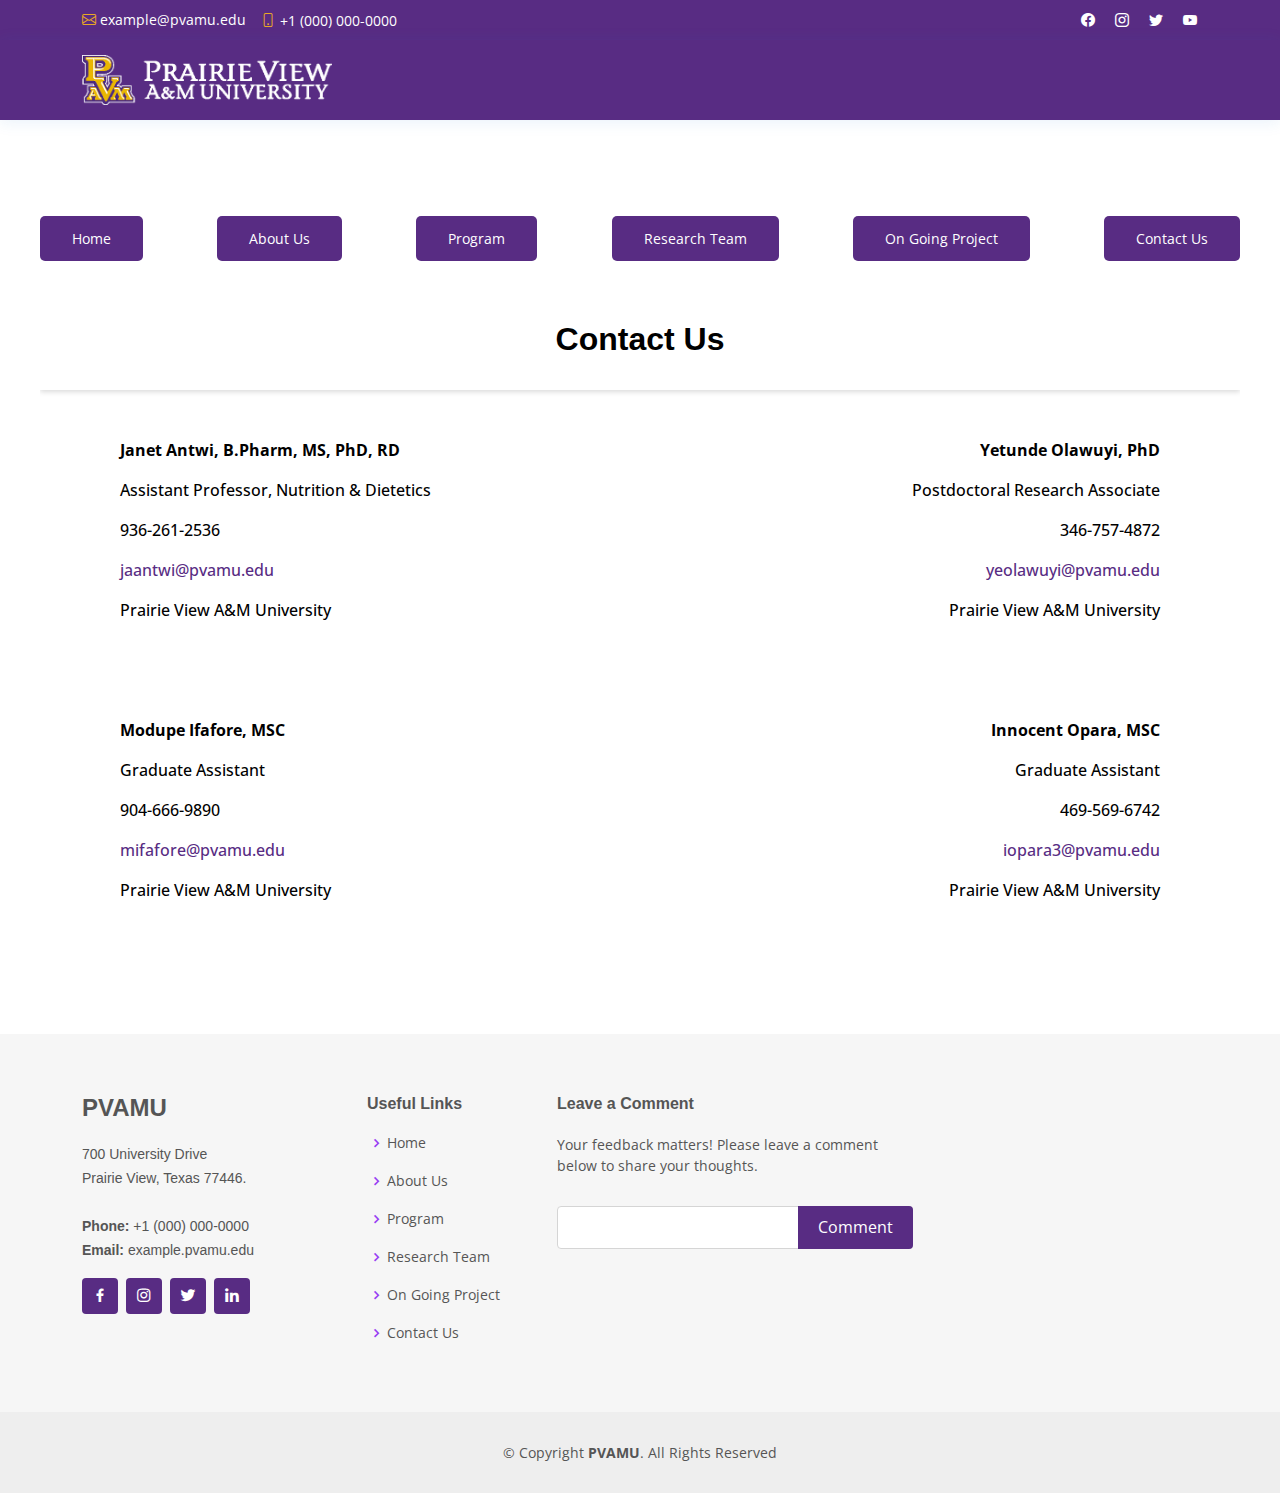
<file: pages/contact.html>
<!DOCTYPE html>
<html lang="en">
  <head>
    <meta charset="utf-8" />
    <meta content="width=device-width, initial-scale=1.0" name="viewport" />

    <title>Produce - Produce Prescription</title>

    <!-- Google Fonts -->
    <link
      href="https://fonts.googleapis.com/css?family=Open+Sans:300,300i,400,400i,600,600i,700,700i|Raleway:300,300i,400,400i,500,500i,600,600i,700,700i|Poppins:300,300i,400,400i,500,500i,600,600i,700,700i"
      rel="stylesheet"
    />

    <!-- Unicons Icons -->
    <link
      rel="stylesheet"
      href="https://unicons.iconscout.com/release/v4.0.0/css/line.css"
    />

    <!-- Vendor CSS Files -->
    <link rel="shortcut icon" href="./img/logo.png" type="image/x-icon" />
    <link href="../vendor/animate.css/animate.min.css" rel="stylesheet" />
    <link href="../vendor/bootstrap/css/bootstrap.min.css" rel="stylesheet" />
    <link
      href="../vendor/bootstrap-icons/bootstrap-icons.css"
      rel="stylesheet"
    />
    <link href="../vendor/boxicons/css/boxicons.min.css" rel="stylesheet" />
    <link href="../vendor/fontawesome-free/css/all.min.css" rel="stylesheet" />
    <link href="../vendor/glightbox/css/glightbox.min.css" rel="stylesheet" />
    <link href="../vendor/remixicon/remixicon.css" rel="stylesheet" />
    <link href="../vendor/swiper/swiper-bundle.min.css" rel="stylesheet" />

    <!-- Template Main CSS File -->
    <link href="../style.css" rel="stylesheet" />
    <link href="../css/contact.css" rel="stylesheet" />
    <script src="../js/main.js" defer></script>
  </head>

  <body>
    <!-- ======= Top Bar ======= -->
    <div id="topbar" class="d-flex align-items-center fixed-top">
      <div class="container d-flex justify-content-between">
        <div class="contact-info d-flex align-items-center">
          <i class="bi bi-envelope"></i>
          <a href="mailto:contact@example.com">example@pvamu.edu</a>
          <i class="bi bi-phone"></i> <span>+1 (000) 000-0000</span>
        </div>
        <div class="d-none d-lg-flex social-links align-items-center">
          <a href="https://www.facebook.com/pvamu" class="facebook"
            ><i class="bi bi-facebook"></i
          ></a>
          <a href="https://www.instagram.com/pvamu/?hl=en" class="instagram"
            ><i class="bi bi-instagram"></i
          ></a>
          <a href="https://twitter.com/PVAMU" class="twitter"
            ><i class="bi bi-twitter"></i
          ></a>
          <a href="https://www.youtube.com/user/pvamu" class="youtube"
            ><i class="bi bi-youtube"></i
          ></a>
        </div>
      </div>
    </div>

    <!-- ======= Header ======= -->
    <header id="header" class="fixed-top">
      <div class="container d-flex align-items-center justify-content-between">
        <a href="../index.html">
          <img src="../img/logo.png" alt="logo" width="250px" height="50px" />
        </a>
      </div>
    </header>
    <!-- End Header -->

    <!-- ======= Home Section ======= -->
    <section id="home" class="d-flex align-items-center">
      <h1></h1>
    </section>
    <!-- End Home -->

    <!-- ======= Navigation Bar ======= -->
    <nav id="nav">
      <ul>
        <li><a href="../index.html">Home</a></li>
        <li><a href="./about.html">About Us</a></li>
        <li><a href="./program.html">Program</a></li>
        <li><a href="./team.html">Research Team</a></li>
        <li><a href="./project.html">On Going Project</a></li>
        <li><a href="./contact.html">Contact Us</a></li>
      </ul>
    </nav>

    <main>
      <section id="content">
        <h2>Contact Us</h2>
        <div class="contacts">
          <div class="contact">
            <p><strong>Janet Antwi, B.Pharm, MS, PhD, RD </strong></p>
            <p>Assistant Professor, Nutrition & Dietetics</p>
            <p>936-261-2536</p>
            <p><a href="mailto:">jaantwi@pvamu.edu</a></p>
            <p>Prairie View A&M University</p>
          </div>
          <div class="contact contact-r">
            <p><strong>Yetunde Olawuyi, PhD</strong></p>
            <p>Postdoctoral Research Associate</p>
            <p>346-757-4872</p>
            <p><a href="mailto:">yeolawuyi@pvamu.edu</a></p>
            <p>Prairie View A&M University</p>
          </div>
          <div class="contact">
            <p><strong>Modupe Ifafore, MSC</strong></p>
            <p>Graduate Assistant</p>
            <p>904-666-9890</p>
            <p><a href="mailto:">mifafore@pvamu.edu</a></p>
            <p>Prairie View A&M University</p>
          </div>
          <div class="contact contact-r">
            <p><strong>Innocent Opara, MSC</strong></p>
            <p>Graduate Assistant</p>
            <p>469-569-6742</p>
            <p><a href="mailto:">iopara3@pvamu.edu</a></p>
            <p>Prairie View A&M University</p>
          </div>
        </div>
      </section>
    </main>

    <!-- ======= Footer ======= -->
    <footer id="footer">
      <div class="footer-top">
        <div class="container">
          <div class="row">
            <div class="col-lg-3 col-md-6">
              <div class="footer-info">
                <h3>PVAMU</h3>
                <p>
                  700 University Drive<br />
                  Prairie View, Texas 77446. <br /><br />
                  <strong>Phone:</strong> +1 (000) 000-0000<br />
                  <strong>Email:</strong> example.pvamu.edu<br />
                </p>
                <div class="social-links mt-3">
                  <a href="https://www.facebook.com/pvamu" class="facebook"
                    ><i class="bx bxl-facebook"></i
                  ></a>
                  <a
                    href="https://www.instagram.com/pvamu/?hl=en"
                    class="instagram"
                    ><i class="bx bxl-instagram"></i
                  ></a>
                  <a href="https://twitter.com/PVAMU" class="twitter"
                    ><i class="bx bxl-twitter"></i
                  ></a>
                  <a href="https://www.youtube.com/user/pvamu" class="youtube"
                    ><i class="bx bxl-linkedin"></i
                  ></a>
                </div>
              </div>
            </div>

            <div class="col-lg-2 col-md-6 footer-links">
              <h4>Useful Links</h4>
              <ul>
                <li>
                  <i class="bx bx-chevron-right"></i>
                  <a href="../index.html">Home</a>
                </li>
                <li>
                  <i class="bx bx-chevron-right"></i>
                  <a href="./about.html">About Us</a>
                </li>
                <li>
                  <i class="bx bx-chevron-right"></i>
                  <a href="./program.html">Program</a>
                </li>
                <li>
                  <i class="bx bx-chevron-right"></i>
                  <a href="./team.html">Research Team</a>
                </li>
                <li>
                  <i class="bx bx-chevron-right"></i>
                  <a href="./project.html">On Going Project</a>
                </li>
                <li>
                  <i class="bx bx-chevron-right"></i>
                  <a href="./contact.html">Contact Us</a>
                </li>
              </ul>
            </div>

            <div class="col-lg-4 col-md-6 footer-newsletter">
              <h4>Leave a Comment</h4>
              <p>
                Your feedback matters! Please leave a comment below to share
                your thoughts.
              </p>
              <form action="" method="post">
                <input type="email" name="email" /><input
                  type="submit"
                  value="Comment"
                />
              </form>
            </div>
          </div>
        </div>
      </div>

      <div class="container">
        <div class="copyright">
          &copy; Copyright <strong><span>PVAMU</span></strong
          >. All Rights Reserved
        </div>
      </div>
    </footer>
    <!-- End Footer -->

    <div id="preloader"></div>
    <a
      href="#"
      class="back-to-top d-flex align-items-center justify-content-center"
      ><i class="bi bi-arrow-up-short"></i
    ></a>

    <!-- Vendor JS Files -->
    <script src="../vendor/bootstrap/js/bootstrap.bundle.min.js"></script>
    <script src="../vendor/glightbox/js/glightbox.min.js"></script>
    <script src="../vendor/php-email-form/validate.js"></script>
    <script src="../vendor/purecounter/purecounter.js"></script>
    <script src="../vendor/swiper/swiper-bundle.min.js"></script>

    <!-- Template Main JS File -->
  </body>
</html>
</file>
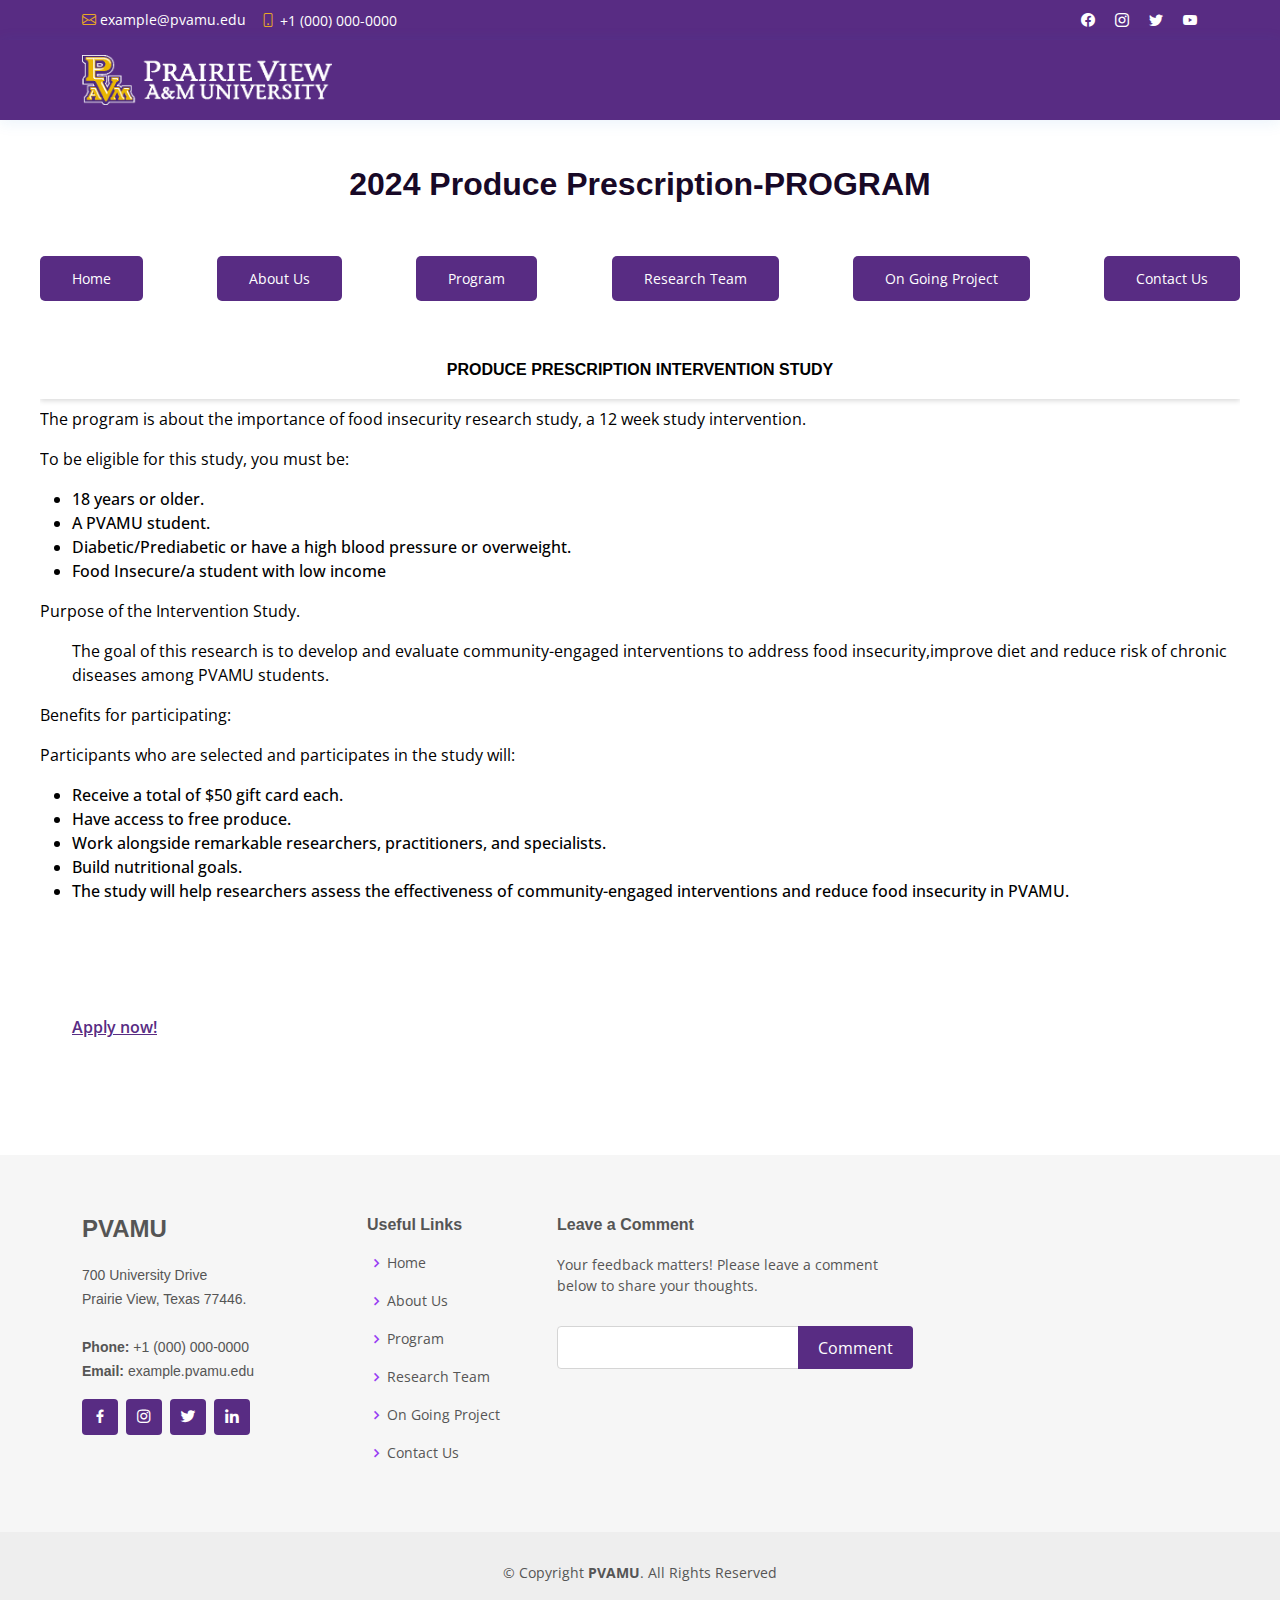
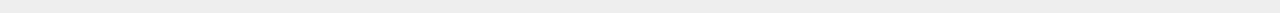
<file: pages/program.html>
<!DOCTYPE html>
<html lang="en">
  <head>
    <meta charset="utf-8" />
    <meta content="width=device-width, initial-scale=1.0" name="viewport" />

    <title>Produce - Produce Prescription</title>

    <!-- Google Fonts -->
    <link
      href="https://fonts.googleapis.com/css?family=Open+Sans:300,300i,400,400i,600,600i,700,700i|Raleway:300,300i,400,400i,500,500i,600,600i,700,700i|Poppins:300,300i,400,400i,500,500i,600,600i,700,700i"
      rel="stylesheet"
    />

    <!-- Unicons Icons -->
    <link
      rel="stylesheet"
      href="https://unicons.iconscout.com/release/v4.0.0/css/line.css"
    />

    <!-- Vendor CSS Files -->
    <link rel="shortcut icon" href="./img/logo.png" type="image/x-icon" />
    <link href="../vendor/animate.css/animate.min.css" rel="stylesheet" />
    <link href="../vendor/bootstrap/css/bootstrap.min.css" rel="stylesheet" />
    <link
      href="../vendor/bootstrap-icons/bootstrap-icons.css"
      rel="stylesheet"
    />
    <link href="../vendor/boxicons/css/boxicons.min.css" rel="stylesheet" />
    <link href="../vendor/fontawesome-free/css/all.min.css" rel="stylesheet" />
    <link href="../vendor/glightbox/css/glightbox.min.css" rel="stylesheet" />
    <link href="../vendor/remixicon/remixicon.css" rel="stylesheet" />
    <link href="../vendor/swiper/swiper-bundle.min.css" rel="stylesheet" />

    <!-- Template Main CSS File -->
    <link href="../style.css" rel="stylesheet" />
    <link href="../css/program.css" rel="stylesheet" />
    <script src="../js/main.js" defer></script>
  </head>

  <body>
    <!-- ======= Top Bar ======= -->
    <div id="topbar" class="d-flex align-items-center fixed-top">
      <div class="container d-flex justify-content-between">
        <div class="contact-info d-flex align-items-center">
          <i class="bi bi-envelope"></i>
          <a href="mailto:contact@example.com">example@pvamu.edu</a>
          <i class="bi bi-phone"></i> <span>+1 (000) 000-0000</span>
        </div>
        <div class="d-none d-lg-flex social-links align-items-center">
          <a href="https://www.facebook.com/pvamu" class="facebook"
            ><i class="bi bi-facebook"></i
          ></a>
          <a href="https://www.instagram.com/pvamu/?hl=en" class="instagram"
            ><i class="bi bi-instagram"></i
          ></a>
          <a href="https://twitter.com/PVAMU" class="twitter"
            ><i class="bi bi-twitter"></i
          ></a>
          <a href="https://www.youtube.com/user/pvamu" class="youtube"
            ><i class="bi bi-youtube"></i
          ></a>
        </div>
      </div>
    </div>

    <!-- ======= Header ======= -->
    <header id="header" class="fixed-top">
      <div class="container d-flex align-items-center justify-content-between">
        <a href="../index.html">
          <img src="../img/logo.png" alt="logo" width="250px" height="50px" />
        </a>
      </div>
    </header>
    <!-- End Header -->

    <!-- ======= Home Section ======= -->
    <section id="home" class="d-flex align-items-center">
      <h1>2024 Produce Prescription-PROGRAM</h1>
    </section>
    <!-- End Home -->

    <!-- ======= Navigation Bar ======= -->
    <nav id="nav">
      <ul>
        <li><a href="../index.html">Home</a></li>
        <li><a href="./about.html">About Us</a></li>
        <li><a href="./program.html">Program</a></li>
        <li><a href="./team.html">Research Team</a></li>
        <li><a href="./project.html">On Going Project</a></li>
        <li><a href="./contact.html">Contact Us</a></li>
      </ul>
    </nav>

    <main>
      <section id="content">
        <h6>Produce Prescription Intervention Study</h6>
        <p>The program is about the importance of food insecurity research study, a 12 week study intervention. </p>
        <p>To be eligible for this study, you must be:</p>
        <ul>
          <li>
            18 years or older.
          </li>
          <li>
            A PVAMU student.
          </li>
          <li>Diabetic/Prediabetic or have a high blood pressure or overweight.</li>
          <li>
            Food Insecure/a student with low income
          </li>
          
          </li>
        </ul>
        <p></p>
        <p>Purpose of the Intervention Study.</p>
        <ul>
          <p>The goal of this research is to develop and evaluate community-engaged interventions to address food insecurity,improve diet and reduce risk of chronic diseases among PVAMU students.</p>
          
      
        </ul>
        <p>Benefits for participating:</p>
        <p>
          <p>Participants who are selected and participates in the study will:</p>
          <ul>
            <li>
              Receive a total of $50 gift card each.
            </li>
            <li>
              Have access to free produce.
            </li>
            <li>Work alongside remarkable researchers, practitioners, and specialists.</li>
            <li>
              Build nutritional goals.
          </li>
          <li>
            The study will help researchers assess the effectiveness of community-engaged interventions and reduce food insecurity in PVAMU.
        </li>
          
          Lorem ipsum dolor sit, amet consectetur adipisicing elit. Facilis odit
          nesciunt earum eos atque. Ex cum omnis pariatur ullam? Atque,
          consectetur rerum impedit nesciunt beatae corrupti accusantium
          voluptates quasi delectus mollitia quisquam veritatis alias, quidem
          velit sequi facilis, neque consequatur facere commodi voluptatem. Id,
          esse? Fugiat enim quod architecto ut repudiandae sit tenetur vitae,
          optio aspernatur. Dolores repellat enim ea quisquam, quam ratione nemo
          quibusdam ipsam, autem quis reiciendis adipisci!
        </p>
        <p></p>
        <a href="#" class="apply-link">Apply now!</a>
      </section>
    </main>

    <!-- ======= Footer ======= -->
    <footer id="footer">
      <div class="footer-top">
        <div class="container">
          <div class="row">
            <div class="col-lg-3 col-md-6">
              <div class="footer-info">
                <h3>PVAMU</h3>
                <p>
                  700 University Drive<br />
                  Prairie View, Texas 77446. <br /><br />
                  <strong>Phone:</strong> +1 (000) 000-0000<br />
                  <strong>Email:</strong> example.pvamu.edu<br />
                </p>
                <div class="social-links mt-3">
                  <a href="https://www.facebook.com/pvamu" class="facebook"
                    ><i class="bx bxl-facebook"></i
                  ></a>
                  <a
                    href="https://www.instagram.com/pvamu/?hl=en"
                    class="instagram"
                    ><i class="bx bxl-instagram"></i
                  ></a>
                  <a href="https://twitter.com/PVAMU" class="twitter"
                    ><i class="bx bxl-twitter"></i
                  ></a>
                  <a href="https://www.youtube.com/user/pvamu" class="youtube"
                    ><i class="bx bxl-linkedin"></i
                  ></a>
                </div>
              </div>
            </div>

            <div class="col-lg-2 col-md-6 footer-links">
              <h4>Useful Links</h4>
              <ul>
                <li>
                  <i class="bx bx-chevron-right"></i>
                  <a href="../index.html">Home</a>
                </li>
                <li>
                  <i class="bx bx-chevron-right"></i>
                  <a href="./about.html">About Us</a>
                </li>
                <li>
                  <i class="bx bx-chevron-right"></i>
                  <a href="./program.html">Program</a>
                </li>
                <li>
                  <i class="bx bx-chevron-right"></i>
                  <a href="./team.html">Research Team</a>
                </li>
                <li>
                  <i class="bx bx-chevron-right"></i>
                  <a href="./project.html">On Going Project</a>
                </li>
                <li>
                  <i class="bx bx-chevron-right"></i>
                  <a href="./contact.html">Contact Us</a>
                </li>
              </ul>
            </div>

            <div class="col-lg-4 col-md-6 footer-newsletter">
              <h4>Leave a Comment</h4>
              <p>
                Your feedback matters! Please leave a comment below to share
                your thoughts.
              </p>
              <form action="" method="post">
                <input type="email" name="email" /><input
                  type="submit"
                  value="Comment"
                />
              </form>
            </div>
          </div>
        </div>
      </div>

      <div class="container">
        <div class="copyright">
          &copy; Copyright <strong><span>PVAMU</span></strong
          >. All Rights Reserved
        </div>
      </div>
    </footer>
    <!-- End Footer -->

    <div id="preloader"></div>
    <a
      href="#"
      class="back-to-top d-flex align-items-center justify-content-center"
      ><i class="bi bi-arrow-up-short"></i
    ></a>

    <!-- Vendor JS Files -->
    <script src="../vendor/bootstrap/js/bootstrap.bundle.min.js"></script>
    <script src="../vendor/glightbox/js/glightbox.min.js"></script>
    <script src="../vendor/php-email-form/validate.js"></script>
    <script src="../vendor/purecounter/purecounter.js"></script>
    <script src="../vendor/swiper/swiper-bundle.min.js"></script>

    <!-- Template Main JS File -->
  </body>
</html>
</file>
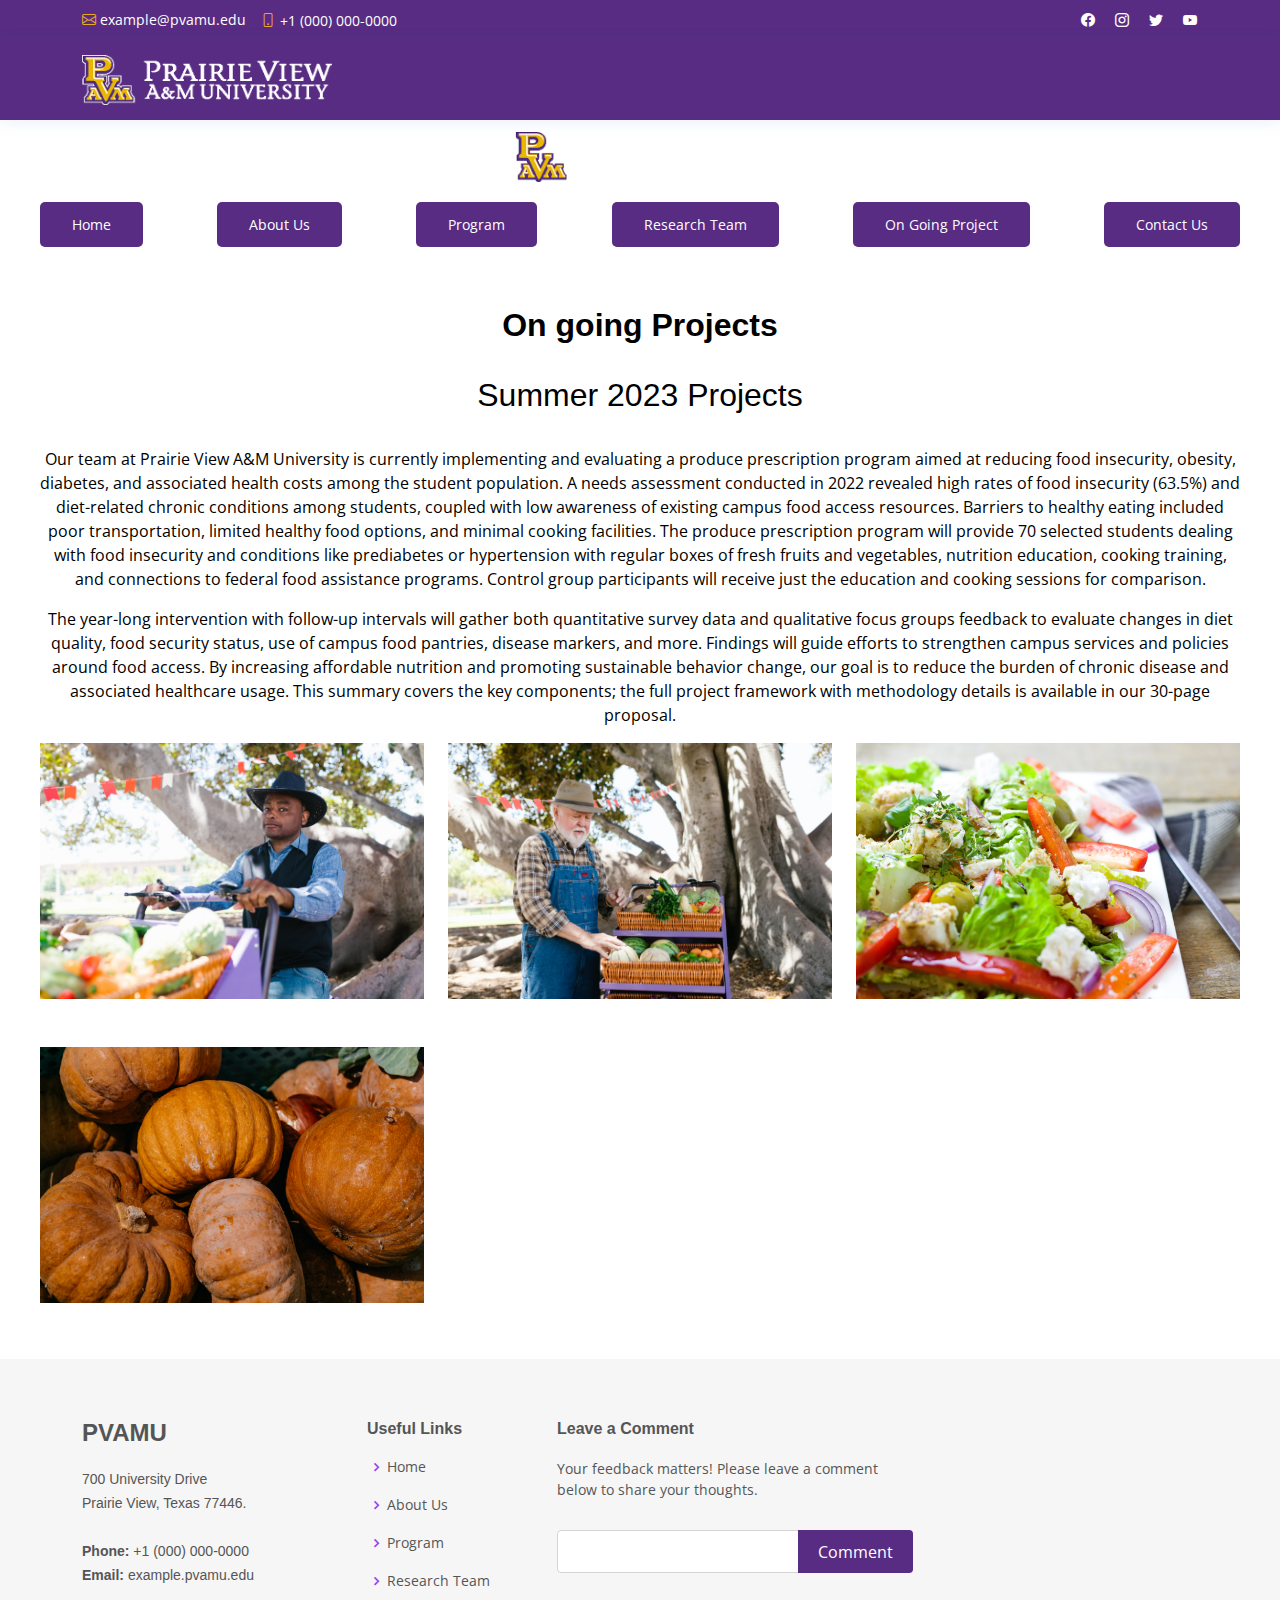
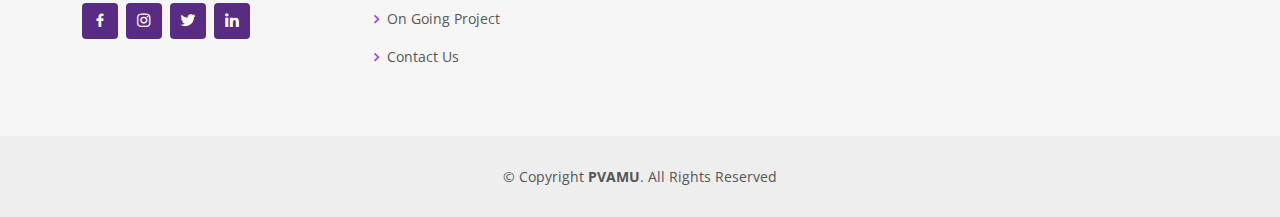
<file: pages/project.html>
<!DOCTYPE html>
<html lang="en">
  <head>
    <meta charset="utf-8" />
    <meta content="width=device-width, initial-scale=1.0" name="viewport" />

    <title>Produce - Produce Prescription</title>

    <!-- Google Fonts -->
    <link
      href="https://fonts.googleapis.com/css?family=Open+Sans:300,300i,400,400i,600,600i,700,700i|Raleway:300,300i,400,400i,500,500i,600,600i,700,700i|Poppins:300,300i,400,400i,500,500i,600,600i,700,700i"
      rel="stylesheet"
    />

    <!-- Unicons Icons -->
    <link
      rel="stylesheet"
      href="https://unicons.iconscout.com/release/v4.0.0/css/line.css"
    />

    <!-- Vendor CSS Files -->
    <link rel="shortcut icon" href="./img/logo.png" type="image/x-icon" />
    <link href="../vendor/animate.css/animate.min.css" rel="stylesheet" />
    <link href="../vendor/bootstrap/css/bootstrap.min.css" rel="stylesheet" />
    <link
      href="../vendor/bootstrap-icons/bootstrap-icons.css"
      rel="stylesheet"
    />
    <link href="../vendor/boxicons/css/boxicons.min.css" rel="stylesheet" />
    <link href="../vendor/fontawesome-free/css/all.min.css" rel="stylesheet" />
    <link href="../vendor/glightbox/css/glightbox.min.css" rel="stylesheet" />
    <link href="../vendor/remixicon/remixicon.css" rel="stylesheet" />
    <link href="../vendor/swiper/swiper-bundle.min.css" rel="stylesheet" />

    <!-- Template Main CSS File -->
    <link href="../style.css" rel="stylesheet" />
    <link href="../css/project.css" rel="stylesheet" />
    <script src="../js/main.js" defer></script>
  </head>

  <body>
    <!-- ======= Top Bar ======= -->
    <div id="topbar" class="d-flex align-items-center fixed-top">
      <div class="container d-flex justify-content-between">
        <div class="contact-info d-flex align-items-center">
          <i class="bi bi-envelope"></i>
          <a href="mailto:contact@example.com">example@pvamu.edu</a>
          <i class="bi bi-phone"></i> <span>+1 (000) 000-0000</span>
        </div>
        <div class="d-none d-lg-flex social-links align-items-center">
          <a href="https://www.facebook.com/pvamu" class="facebook"
            ><i class="bi bi-facebook"></i
          ></a>
          <a href="https://www.instagram.com/pvamu/?hl=en" class="instagram"
            ><i class="bi bi-instagram"></i
          ></a>
          <a href="https://twitter.com/PVAMU" class="twitter"
            ><i class="bi bi-twitter"></i
          ></a>
          <a href="https://www.youtube.com/user/pvamu" class="youtube"
            ><i class="bi bi-youtube"></i
          ></a>
        </div>
      </div>
    </div>

    <!-- ======= Header ======= -->
    <header id="header" class="fixed-top">
      <div class="container d-flex align-items-center justify-content-between">
        <img src="../img/logo.png" alt="logo" width="250px" height="50px" />
      </div>
    </header>
    <!-- End Header -->

    <!-- ======= Home Section ======= -->
    <section id="home" class="d-flex align-items-center">
      <div class="pic">
        <a href="../index.html">
          <img src="../img/logo.png" alt="logo" width="250px" height="50px" />
        </a>
      </div>
    </section>
    <!-- End Home -->

    <!-- ======= Navigation Bar ======= -->
    <nav id="nav">
      <ul>
        <li><a href="../index.html">Home</a></li>
        <li><a href="./about.html">About Us</a></li>
        <li><a href="./program.html">Program</a></li>
        <li><a href="./team.html">Research Team</a></li>
        <li><a href="./project.html">On Going Project</a></li>
        <li><a href="./contact.html">Contact Us</a></li>
      </ul>
    </nav>

    <main>
      <section id="content">
        <h2><strong>On going Projects</strong></h2>
        <h2>Summer 2023 Projects</h2>
  <p>Our team at Prairie View A&M University is currently implementing and evaluating a produce prescription program aimed at reducing food insecurity, obesity, diabetes, and associated health costs among the student population. 
    
    A needs assessment conducted in 2022 revealed high rates of food insecurity (63.5%) and diet-related chronic conditions among students, coupled with low awareness of existing campus food access resources. Barriers to healthy eating included poor transportation, limited healthy food options, and minimal cooking facilities.
    
    The produce prescription program will provide 70 selected students dealing with food insecurity and conditions like prediabetes or hypertension with regular boxes of fresh fruits and vegetables, nutrition education, cooking training, and connections to federal food assistance programs. Control group participants will receive just the education and cooking sessions for comparison. </p>
    
    <p>The year-long intervention with follow-up intervals will gather both quantitative survey data and qualitative focus groups feedback to evaluate changes in diet quality, food security status, use of campus food pantries, disease markers, and more. Findings will guide efforts to strengthen campus services and policies around food access.
    
    By increasing affordable nutrition and promoting sustainable behavior change, our goal is to reduce the burden of chronic disease and associated healthcare usage. This summary covers the key components; the full project framework with methodology details is available in our 30-page proposal. </p>
        <ul class="projects">
          <li class="project"><img src="../img/project9.jpg" alt="" /></li>
          <li class="project"><img src="../img/project1.jpg" alt="" /></li>
          <li class="project"><img src="../img/project2.jpg" alt="" /></li>
          <!-- <li class="project"><img src="../img/project6.jpg" alt="" /></li> -->
          <li class="project"><img src="../img/project7.jpg" alt="" /></li>
        </ul>
      </section>
    </main>

    <!-- ======= Footer ======= -->
    <footer id="footer">
      <div class="footer-top">
        <div class="container">
          <div class="row">
            <div class="col-lg-3 col-md-6">
              <div class="footer-info">
                <h3>PVAMU</h3>
                <p>
                  700 University Drive<br />
                  Prairie View, Texas 77446. <br /><br />
                  <strong>Phone:</strong> +1 (000) 000-0000<br />
                  <strong>Email:</strong> example.pvamu.edu<br />
                </p>
                <div class="social-links mt-3">
                  <a href="https://www.facebook.com/pvamu" class="facebook"
                    ><i class="bx bxl-facebook"></i
                  ></a>
                  <a
                    href="https://www.instagram.com/pvamu/?hl=en"
                    class="instagram"
                    ><i class="bx bxl-instagram"></i
                  ></a>
                  <a href="https://twitter.com/PVAMU" class="twitter"
                    ><i class="bx bxl-twitter"></i
                  ></a>
                  <a href="https://www.youtube.com/user/pvamu" class="youtube"
                    ><i class="bx bxl-linkedin"></i
                  ></a>
                </div>
              </div>
            </div>

            <div class="col-lg-2 col-md-6 footer-links">
              <h4>Useful Links</h4>
              <ul>
                <li>
                  <i class="bx bx-chevron-right"></i>
                  <a href="../index.html">Home</a>
                </li>
                <li>
                  <i class="bx bx-chevron-right"></i>
                  <a href="./about.html">About Us</a>
                </li>
                <li>
                  <i class="bx bx-chevron-right"></i>
                  <a href="./program.html">Program</a>
                </li>
                <li>
                  <i class="bx bx-chevron-right"></i>
                  <a href="./team.html">Research Team</a>
                </li>
                <li>
                  <i class="bx bx-chevron-right"></i>
                  <a href="./project.html">On Going Project</a>
                </li>
                <li>
                  <i class="bx bx-chevron-right"></i>
                  <a href="./contact.html">Contact Us</a>
                </li>
              </ul>
            </div>

            <div class="col-lg-4 col-md-6 footer-newsletter">
              <h4>Leave a Comment</h4>
              <p>
                Your feedback matters! Please leave a comment below to share
                your thoughts.
              </p>
              <form action="" method="post">
                <input type="email" name="email" /><input
                  type="submit"
                  value="Comment"
                />
              </form>
            </div>
          </div>
        </div>
      </div>

      <div class="container">
        <div class="copyright">
          &copy; Copyright <strong><span>PVAMU</span></strong
          >. All Rights Reserved
        </div>
      </div>
    </footer>
    <!-- End Footer -->

    <div id="preloader"></div>
    <a
      href="#"
      class="back-to-top d-flex align-items-center justify-content-center"
      ><i class="bi bi-arrow-up-short"></i
    ></a>

    <!-- Vendor JS Files -->
    <script src="../vendor/bootstrap/js/bootstrap.bundle.min.js"></script>
    <script src="../vendor/glightbox/js/glightbox.min.js"></script>
    <script src="../vendor/php-email-form/validate.js"></script>
    <script src="../vendor/purecounter/purecounter.js"></script>
    <script src="../vendor/swiper/swiper-bundle.min.js"></script>

    <!-- Template Main JS File -->
  </body>
</html>
</file>
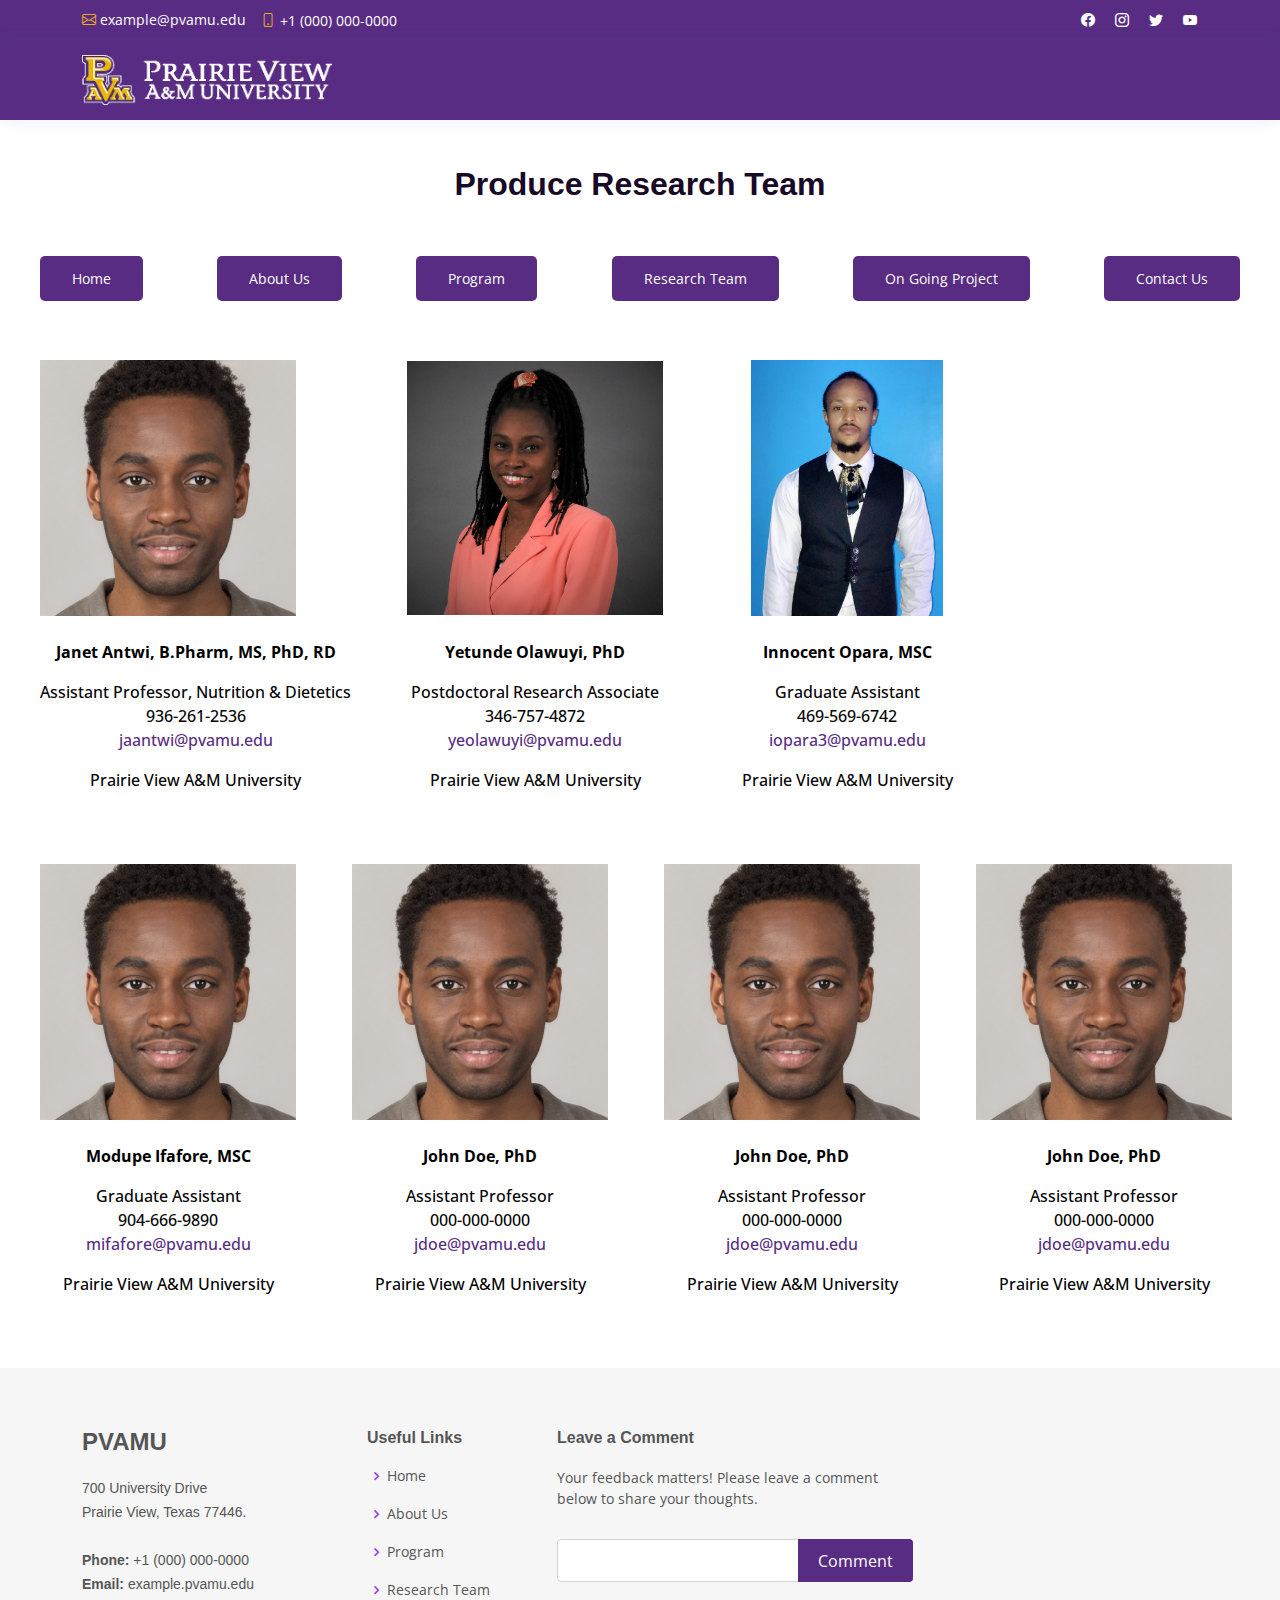
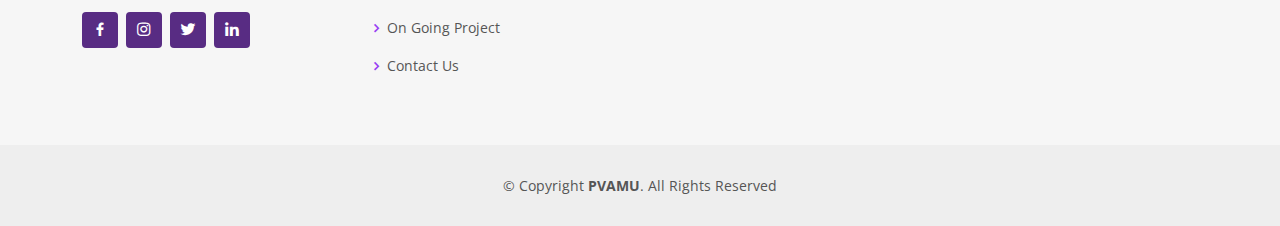
<file: pages/team.html>
<!DOCTYPE html>
<html lang="en">
  <head>
    <meta charset="utf-8" />
    <meta content="width=device-width, initial-scale=1.0" name="viewport" />

    <title>Produce - Produce Prescription</title>

    <!-- Google Fonts -->
    <link
      href="https://fonts.googleapis.com/css?family=Open+Sans:300,300i,400,400i,600,600i,700,700i|Raleway:300,300i,400,400i,500,500i,600,600i,700,700i|Poppins:300,300i,400,400i,500,500i,600,600i,700,700i"
      rel="stylesheet"
    />

    <!-- Unicons Icons -->
    <link
      rel="stylesheet"
      href="https://unicons.iconscout.com/release/v4.0.0/css/line.css"
    />

    <!-- Vendor CSS Files -->
    <link rel="shortcut icon" href="./img/logo.png" type="image/x-icon" />
    <link href="../vendor/animate.css/animate.min.css" rel="stylesheet" />
    <link href="../vendor/bootstrap/css/bootstrap.min.css" rel="stylesheet" />
    <link
      href="../vendor/bootstrap-icons/bootstrap-icons.css"
      rel="stylesheet"
    />
    <link href="../vendor/boxicons/css/boxicons.min.css" rel="stylesheet" />
    <link href="../vendor/fontawesome-free/css/all.min.css" rel="stylesheet" />
    <link href="../vendor/glightbox/css/glightbox.min.css" rel="stylesheet" />
    <link href="../vendor/remixicon/remixicon.css" rel="stylesheet" />
    <link href="../vendor/swiper/swiper-bundle.min.css" rel="stylesheet" />

    <!-- Template Main CSS File -->
    <link href="../style.css" rel="stylesheet" />
    <link href="../css/team.css" rel="stylesheet" />
    <script src="../js/main.js" defer></script>
  </head>

  <body>
    <!-- ======= Top Bar ======= -->
    <div id="topbar" class="d-flex align-items-center fixed-top">
      <div class="container d-flex justify-content-between">
        <div class="contact-info d-flex align-items-center">
          <i class="bi bi-envelope"></i>
          <a href="mailto:contact@example.com">example@pvamu.edu</a>
          <i class="bi bi-phone"></i> <span>+1 (000) 000-0000</span>
        </div>
        <div class="d-none d-lg-flex social-links align-items-center">
          <a href="https://www.facebook.com/pvamu" class="facebook"
            ><i class="bi bi-facebook"></i
          ></a>
          <a href="https://www.instagram.com/pvamu/?hl=en" class="instagram"
            ><i class="bi bi-instagram"></i
          ></a>
          <a href="https://twitter.com/PVAMU" class="twitter"
            ><i class="bi bi-twitter"></i
          ></a>
          <a href="https://www.youtube.com/user/pvamu" class="youtube"
            ><i class="bi bi-youtube"></i
          ></a>
        </div>
      </div>
    </div>

    <!-- ======= Header ======= -->
    <header id="header" class="fixed-top">
      <div class="container d-flex align-items-center justify-content-between">
        <a href="../index.html">
          <img src="../img/logo.png" alt="logo" width="250px" height="50px" />
        </a>
      </div>
    </header>
    <!-- End Header -->

    <!-- ======= Home Section ======= -->
    <section id="home" class="d-flex align-items-center">
      <h1>Produce Research Team</h1>
    </section>
    <!-- End Home -->

    <!-- ======= Navigation Bar ======= -->
    <nav id="nav">
      <ul>
        <li><a href="../index.html">Home</a></li>
        <li><a href="./about.html">About Us</a></li>
        <li><a href="./program.html">Program</a></li>
        <li><a href="./team.html">Research Team</a></li>
        <li><a href="./project.html">On Going Project</a></li>
        <li><a href="./contact.html">Contact Us</a></li>
      </ul>
    </nav>

    <main>
      <section id="content">
        <ul class="team-members">
          <li class="team-member">
            <img src="../img/team1.jpg" alt="team 1" />
            <br /><br />
            <p><strong>Janet Antwi, B.Pharm, MS, PhD, RD</strong></p>
            <p>
              Assistant Professor, Nutrition & Dietetics <br />
              936-261-2536 <br />
              <a href="mailto:">jaantwi@pvamu.edu</a>
            </p>
            <p>Prairie View A&M University</p>
          </li>
          <li class="team-member">
            <img src="../img/pic 2.jpg" alt="team 1" />
            <br /><br />
            <p><strong>Yetunde Olawuyi, PhD</strong></p>
            <p>
              Postdoctoral Research Associate <br />
              346-757-4872 <br />
              <a href="mailto:">yeolawuyi@pvamu.edu</a>
            </p>
            <p>Prairie View A&M University</p>
          </li>
          <li class="team-member">
            <img src="../img/pic1.jpg" alt="team 1" />
            <br /><br />
            <p><strong>Innocent Opara, MSC </strong></p>
            <p>
              Graduate Assistant <br />
              469-569-6742 <br />
              <a href="mailto:">iopara3@pvamu.edu</a>
            </p>
            <p>Prairie View A&M University</p>
          </li>
          <li class="team-member">
            <img src="../img/team1.jpg" alt="team 1" />
            <br /><br />
            <p><strong>Modupe Ifafore, MSC</strong></p>
            <p>
              Graduate Assistant  <br />
              904-666-9890 <br />
              <a href="mailto:">mifafore@pvamu.edu</a>
            </p>
            <p>Prairie View A&M University</p>
          </li>
          <li class="team-member">
            <img src="../img/team1.jpg" alt="team 1" />
            <br /><br />
            <p><strong>John Doe, PhD</strong></p>
            <p>
              Assistant Professor <br />
              000-000-0000 <br />
              <a href="mailto:">jdoe@pvamu.edu</a>
            </p>
            <p>Prairie View A&M University</p>
          </li>
          <li class="team-member">
            <img src="../img/team1.jpg" alt="team 1" />
            <br /><br />
            <p><strong>John Doe, PhD</strong></p>
            <p>
              Assistant Professor <br />
              000-000-0000 <br />
              <a href="mailto:">jdoe@pvamu.edu</a>
            </p>
            <p>Prairie View A&M University</p>
          </li>
          <li class="team-member">
            <img src="../img/team1.jpg" alt="team 1" />
            <br /><br />
            <p><strong>John Doe, PhD</strong></p>
            <p>
              Assistant Professor <br />
              000-000-0000 <br />
              <a href="mailto:">jdoe@pvamu.edu</a>
            </p>
            <p>Prairie View A&M University</p>
          
          </li>
        </ul>
      </section>
    </main>

    <!-- ======= Footer ======= -->
    <footer id="footer">
      <div class="footer-top">
        <div class="container">
          <div class="row">
            <div class="col-lg-3 col-md-6">
              <div class="footer-info">
                <h3>PVAMU</h3>
                <p>
                  700 University Drive<br />
                  Prairie View, Texas 77446. <br /><br />
                  <strong>Phone:</strong> +1 (000) 000-0000<br />
                  <strong>Email:</strong> example.pvamu.edu<br />
                </p>
                <div class="social-links mt-3">
                  <a href="https://www.facebook.com/pvamu" class="facebook"
                    ><i class="bx bxl-facebook"></i
                  ></a>
                  <a
                    href="https://www.instagram.com/pvamu/?hl=en"
                    class="instagram"
                    ><i class="bx bxl-instagram"></i
                  ></a>
                  <a href="https://twitter.com/PVAMU" class="twitter"
                    ><i class="bx bxl-twitter"></i
                  ></a>
                  <a href="https://www.youtube.com/user/pvamu" class="youtube"
                    ><i class="bx bxl-linkedin"></i
                  ></a>
                </div>
              </div>
            </div>

            <div class="col-lg-2 col-md-6 footer-links">
              <h4>Useful Links</h4>
              <ul>
                <li>
                  <i class="bx bx-chevron-right"></i>
                  <a href="../index.html">Home</a>
                </li>
                <li>
                  <i class="bx bx-chevron-right"></i>
                  <a href="./about.html">About Us</a>
                </li>
                <li>
                  <i class="bx bx-chevron-right"></i>
                  <a href="./program.html">Program</a>
                </li>
                <li>
                  <i class="bx bx-chevron-right"></i>
                  <a href="./team.html">Research Team</a>
                </li>
                <li>
                  <i class="bx bx-chevron-right"></i>
                  <a href="./project.html">On Going Project</a>
                </li>
                <li>
                  <i class="bx bx-chevron-right"></i>
                  <a href="./contact.html">Contact Us</a>
                </li>
              </ul>
            </div>

            <div class="col-lg-4 col-md-6 footer-newsletter">
              <h4>Leave a Comment</h4>
              <p>
                Your feedback matters! Please leave a comment below to share
                your thoughts.
              </p>
              <form action="" method="post">
                <input type="email" name="email" /><input
                  type="submit"
                  value="Comment"
                />
              </form>
            </div>
          </div>
        </div>
      </div>

      <div class="container">
        <div class="copyright">
          &copy; Copyright <strong><span>PVAMU</span></strong
          >. All Rights Reserved
        </div>
      </div>
    </footer>
    <!-- End Footer -->

    <div id="preloader"></div>
    <a
      href="#"
      class="back-to-top d-flex align-items-center justify-content-center"
      ><i class="bi bi-arrow-up-short"></i
    ></a>

    <!-- Vendor JS Files -->
    <script src="../vendor/bootstrap/js/bootstrap.bundle.min.js"></script>
    <script src="../vendor/glightbox/js/glightbox.min.js"></script>
    <script src="../vendor/php-email-form/validate.js"></script>
    <script src="../vendor/purecounter/purecounter.js"></script>
    <script src="../vendor/swiper/swiper-bundle.min.js"></script>

    <!-- Template Main JS File -->
  </body>
</html>
</file>
<file: style.css>
/*--------------------------------------------------------------
# General
--------------------------------------------------------------*/
body {
  font-family: "Open Sans", sans-serif;
  color: #fff;
}

a {
  color: #582c83;
  text-decoration: none;
}

a:hover {
  color: #8342c4;
  text-decoration: none;
}

h1,
h2,
h3,
h4,
h5,
h6 {
  font-family: "aileron", sans-serif;
}

/*--------------------------------------------------------------
# Top Bar
--------------------------------------------------------------*/
#topbar {
  background: #582c83;
  height: 40px;
  font-size: 14px;
  transition: all 0.5s;
  z-index: 996;
}

#topbar.topbar-scrolled {
  top: -40px;
}

#topbar .contact-info a {
  line-height: 1;
  color: #fff;
  transition: 0.3s;
}

#topbar .contact-info a:hover {
  color: #e9a825;
}
#topbar .contact-info i {
  color: #e9a825;
  padding-right: 4px;
  margin-left: 15px;
  line-height: 0;
}
#topbar .contact-info i:first-child {
  margin-left: 0;
}

#topbar .social-links a {
  color: #fff;
  padding-left: 20px;
  display: inline-block;
  line-height: 1px;
  transition: 0.3s;
}

#topbar .social-links a:hover {
  color: #e9a825;
  scale: 1.3;
}

#topbar .social-links a:first-child {
  border-left: 0;
}

/*--------------------------------------------------------------
# Header
--------------------------------------------------------------*/
#header {
  background: #582c83;
  transition: all 0.5s;
  z-index: 997;
  padding: 15px 0;
  top: 40px;
  box-shadow: 0px 2px 15px rgba(25, 119, 204, 0.1);
}

#header.header-scrolled {
  top: 0;
}

#header .logo {
  font-size: 30px;
  margin: 0;
  padding: 0;
  line-height: 1;
  font-weight: 700;
  letter-spacing: 0.5px;
  font-family: "Poppins", sans-serif;
}

#header .logo a {
  color: #582c83;
}

#header .logo img {
  max-height: 50px;
}

/*--------------------------------------------------------------
# Sections General
--------------------------------------------------------------*/
section {
  padding: 60px 0;
  overflow: hidden;
}

.section-bg {
  background-color: #f1f7fd;
}

.section-title {
  text-align: center;
  padding-bottom: 30px;
}

.section-title h2 {
  font-size: 32px;
  font-weight: bold;
  margin-bottom: 20px;
  padding-bottom: 20px;
  position: relative;
  color: #2c4964;
}

.section-title h2::before {
  content: "";
  position: absolute;
  display: block;
  width: 120px;
  height: 1px;
  background: #ddd;
  bottom: 1px;
  left: calc(50% - 60px);
}

.section-title h2::after {
  content: "";
  position: absolute;
  display: block;
  width: 40px;
  height: 3px;
  background: #582c83;
  bottom: 0;
  left: calc(50% - 20px);
}

.section-title p {
  margin-bottom: 0;
}

/*--------------------------------------------------------------
# Home Section
--------------------------------------------------------------*/
#home {
  margin-top: 8vh;
  width: 100%;
  max-height: 80vh;
  background-size: cover;
  flex-direction: column;
}

#home .container {
  position: relative;
}

#home h1 {
  margin: 2rem 0rem;
  max-width: 70rem;
  text-align: center;
  font-size: 32px;
  font-weight: 700;
  line-height: 40px;
  color: #180927;
  text-wrap: wrap;
}

#home .pic {
  max-width: 75rem;
  overflow: hidden;
}

#home .pic img {
  object-fit: cover;
  object-position: center;
}

@media (max-width: 992px) {
  #home {
    margin-bottom: 0;
  }
  #home .container {
    padding-bottom: 63px;
  }
  #home h1 {
    font-size: 28px;
    line-height: 36px;
  }
}

/*--------------------------------------------------------------
# Navigation Bar
--------------------------------------------------------------*/
#nav {
  max-width: 75rem;
  margin: auto;
}

#nav ul {
  display: flex;
  flex-direction: row;
  justify-content: space-between;
  align-items: center;
  padding: 30px 0px;
  list-style: none;
}

#nav ul li a {
  font-size: 14px;
  padding: 0.8rem 2rem;
  background-color: #582c83;
  color: #fff;
  text-wrap: nowrap;
  border-radius: 5px;
}

@media (max-width: 992px) {
  #nav ul {
    flex-direction: column;
    align-items: start;
    padding: 0px;
    min-height: 23rem;
  }
}

/*--------------------------------------------------------------
# Content Section
--------------------------------------------------------------*/
#content {
  max-width: 75rem;
  margin: 40px auto;
  padding-top: 0px;
}

#content h2 {
  color: #000;
  font-weight: 700;
  text-align: center;
  margin-bottom: 2rem;
}

#content h6 {
  color: #000;
  font-weight: 600;
  text-align: center;
  text-transform: uppercase;
  padding-bottom: 20px;
  box-shadow: 0px 2px 5px #00000025;
}

#content p {
  color: #000;
  font-size: 1rem;
  text-align: center;
}

/*--------------------------------------------------------------
# Footer
--------------------------------------------------------------*/
#footer {
  background: #eeeeee;
  padding: 0 0 30px 0;
  color: #555555;
  font-size: 14px;
}

#footer .footer-top {
  background: #f6f6f6;
  padding: 60px 0 30px 0;
}

#footer .footer-top .footer-info {
  margin-bottom: 30px;
}

#footer .footer-top .footer-info h3 {
  font-size: 24px;
  margin: 0 0 20px 0;
  padding: 2px 0 2px 0;
  line-height: 1;
  font-weight: 700;
}

#footer .footer-top .footer-info p {
  font-size: 14px;
  line-height: 24px;
  margin-bottom: 0;
  font-family: "Roboto", sans-serif;
}

#footer .footer-top .social-links a {
  font-size: 18px;
  display: inline-block;
  background: #582c83;
  color: #fff;
  line-height: 1;
  padding: 8px 0;
  margin-right: 4px;
  border-radius: 4px;
  text-align: center;
  width: 36px;
  height: 36px;
  transition: 0.3s;
}

#footer .footer-top .social-links a:hover {
  background: #8342c4;
  text-decoration: none;
}

#footer .footer-top h4 {
  font-size: 16px;
  font-weight: 600;
  position: relative;
  padding-bottom: 12px;
}

#footer .footer-top .footer-links {
  margin-bottom: 30px;
}

#footer .footer-top .footer-links ul {
  list-style: none;
  padding: 0;
  margin: 0;
}

#footer .footer-top .footer-links ul i {
  padding-right: 2px;
  color: #983df3;
  font-size: 18px;
  line-height: 1;
}

#footer .footer-top .footer-links ul li {
  padding: 10px 0;
  display: flex;
  align-items: center;
}

#footer .footer-top .footer-links ul li:first-child {
  padding-top: 0;
}

#footer .footer-top .footer-links ul a {
  color: #555555;
  transition: 0.3s;
  display: inline-block;
  line-height: 1;
}

#footer .footer-top .footer-links ul a:hover {
  color: #983df3;
}

#footer .footer-top .footer-newsletter form {
  margin-top: 30px;
  background: #fff;
  padding: 6px 10px;
  position: relative;
  border: 1px solid #d5d5d5;
  border-radius: 4px;
}

#footer .footer-top .footer-newsletter form input[type="email"] {
  border: 0;
  padding: 4px;
  width: calc(100% - 110px);
}

#footer .footer-top .footer-newsletter form input[type="submit"] {
  position: absolute;
  top: -1px;
  right: -1px;
  bottom: -1px;
  border: 0;
  background: none;
  font-size: 16px;
  padding: 0 20px;
  background: #582c83;
  color: #fff;
  transition: 0.3s;
  border-radius: 0 4px 4px 0;
}

#footer .footer-top .footer-newsletter form input[type="submit"]:hover {
  background: #8342c4;
}

#footer .copyright {
  text-align: center;
  padding-top: 30px;
}

#footer .credits {
  padding-top: 10px;
  text-align: center;
  font-size: 13px;
}

/*--------------------------------------------------------------
# Back to top button
--------------------------------------------------------------*/
.back-to-top {
  position: fixed;
  visibility: hidden;
  opacity: 0;
  right: 15px;
  bottom: 15px;
  z-index: 996;
  background: #582c83;
  width: 40px;
  height: 40px;
  border-radius: 4px;
  transition: all 0.4s;
}

.back-to-top i {
  font-size: 28px;
  color: #fff;
  line-height: 0;
}

.back-to-top:hover {
  background: #582c83;
  color: #fff;
}

.back-to-top.active {
  visibility: visible;
  opacity: 1;
}

/*-----------------------------------------------------------------------------------------
# About page
-----------------------------------------------------------------------------------------*/
</file>
<file: css/contact.css>
#home {
  padding-bottom: 0px;
}

#content h2 {
  padding-bottom: 2rem;
  box-shadow: 0px 2px 5px #00000025;
}

#content p {
  text-align: start;
}

#content p {
  color: #000;
  font-size: 1rem;
  font-weight: 500;
}

#content {
  color: #000;
}

.contacts {
  display: flex;
  flex-direction: row;
  flex-wrap: wrap;
  justify-content: center;
  align-items: center;
  gap: 5rem 0rem;
  padding: 1rem 5rem;
  flex-wrap: wrap;
}

.contact {
  min-width: 50%;
}

.contact-r {
  display: flex;
  justify-content: center;
  align-items: end;
  flex-direction: column;
}

@media (max-width: 1260px) {
  #content {
    margin-inline: 20px;
  }
}
</file>
<file: css/program.css>
#home {
  padding-bottom: 0px;
}

#content p {
  text-align: start;
}

#content li {
  color: #000;
  font-size: 1rem;
  font-weight: 500;
}

.apply-link {
  color: #582c83;
  font-weight: 600;
  text-decoration: underline;
}

@media (max-width: 1260px) {
  #content {
    margin-inline: 20px;
  }
}
</file>
<file: css/project.css>
#home {
  padding-bottom: 0px;
}

#content {
  padding: 0px;
}

#content h2 {
  font-weight: 500;
}

/* #content > h2 {
  font-weight: 700;
} */

@media (max-width: 1260px) {
  #content {
    margin-inline: 20px;
  }
}

.projects {
  display: flex;
  flex-wrap: wrap;
  justify-content: start;
  align-items: start;
  list-style: none;
  gap: 3rem 1.5rem;
  padding: 0;
}

.project img {
  width: 384px;
  object-fit: contain;
  object-position: center;
}
</file>
<file: css/team.css>
#home {
  padding-bottom: 0px;
}

#content {
  padding: 0px;
  display: flex;
  justify-content: center;
  align-items: center;
}

@media (max-width: 1260px) {
  #content {
    margin-inline: 20px;
  }
}

.team-members {
  display: flex;
  flex-wrap: wrap;
  justify-content: start;
  align-items: center;
  list-style: none;
  gap: 3.5rem;
  padding: 0;
}

.team-member img {
  height: 256px;
  width: 256px;
  object-fit: contain;
  object-position: center;
}

.team-member p {
  font-weight: 500;
}
</file>
